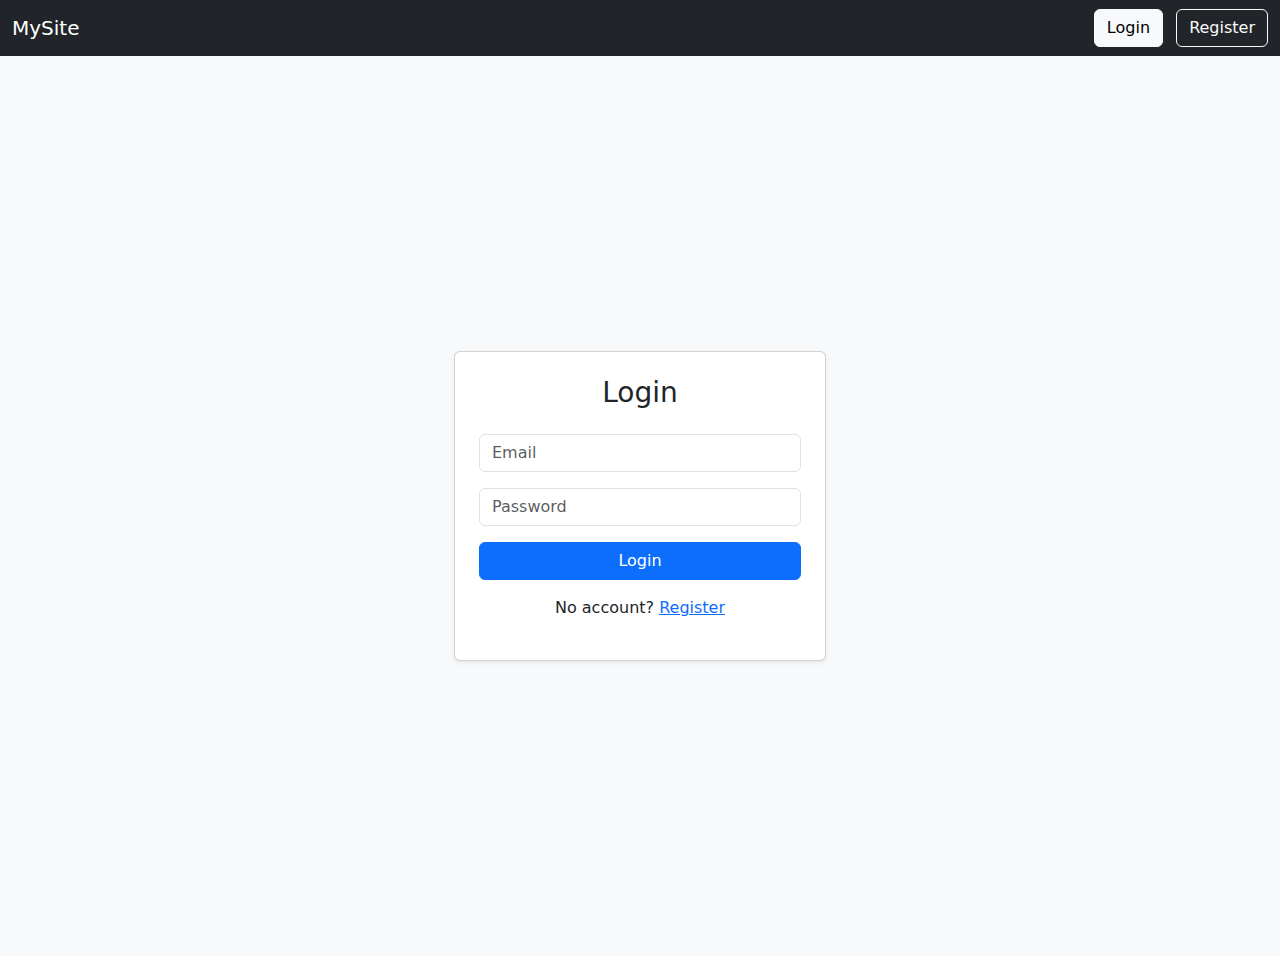
<file: index.html>
<!DOCTYPE html>
<html lang="en">
<head>
  <meta charset="UTF-8">
  <title>Login</title>
  <link href="https://cdn.jsdelivr.net/npm/bootstrap@5.3.3/dist/css/bootstrap.min.css" rel="stylesheet">
</head>
<body class="bg-light">

  <!-- Navbar -->
  <nav class="navbar navbar-expand-lg navbar-dark bg-dark">
    <div class="container-fluid">
      <a class="navbar-brand" href="#">MySite</a>
      <div>
        <a href="index.html" class="btn btn-outline-light me-2 active">Login</a>
        <a href="register.html" class="btn btn-outline-light">Register</a>
      </div>
    </div>
  </nav>

  <div class="container d-flex justify-content-center align-items-center vh-100">
    <div class="card shadow-sm p-4 col-md-4">
      <h3 class="text-center mb-4">Login</h3>

      <!-- Alert box -->
      <div id="loginAlert" class="alert d-none" role="alert"></div>

      <form id="loginForm" novalidate>
        <div class="mb-3">
          <input type="email" name="email" class="form-control" placeholder="Email" required>
        </div>
        <div class="mb-3">
          <input type="password" name="password" class="form-control" placeholder="Password" required>
        </div>
        <button type="submit" class="btn btn-primary w-100">Login</button>
      </form>

      <p class="mt-3 text-center">
        No account? <a href="register.html">Register</a>
      </p>
    </div>
  </div>

  <script>
    // Redirect if already logged in
    if (localStorage.getItem('access_token')) {
      window.location.href = 'dashboard.html';
    }

    const form = document.getElementById('loginForm');
    const alertBox = document.getElementById('loginAlert');

    form.addEventListener('submit', async (e) => {
      e.preventDefault();
      alertBox.classList.add('d-none');

      if (!form.checkValidity()) {
        form.classList.add('was-validated');
        return;
      }

      const data = Object.fromEntries(new FormData(form).entries());
      const res = await fetch('https://ladogudi.serv00.net/api/login', {
        method: 'POST',
        headers: { 'Content-Type': 'application/json' },
        body: JSON.stringify(data)
      });

      const result = await res.json();

      if (res.ok) {
        localStorage.setItem('access_token', result.access_token);
        localStorage.setItem('refresh_token', result.refresh_token);
        window.location.href = 'dashboard.html';
      } else {
        alertBox.className = 'alert alert-danger';
        alertBox.innerText = result.message || 'Login failed';
        alertBox.classList.remove('d-none');
      }
    });
  </script>
</body>
</html>
</file>
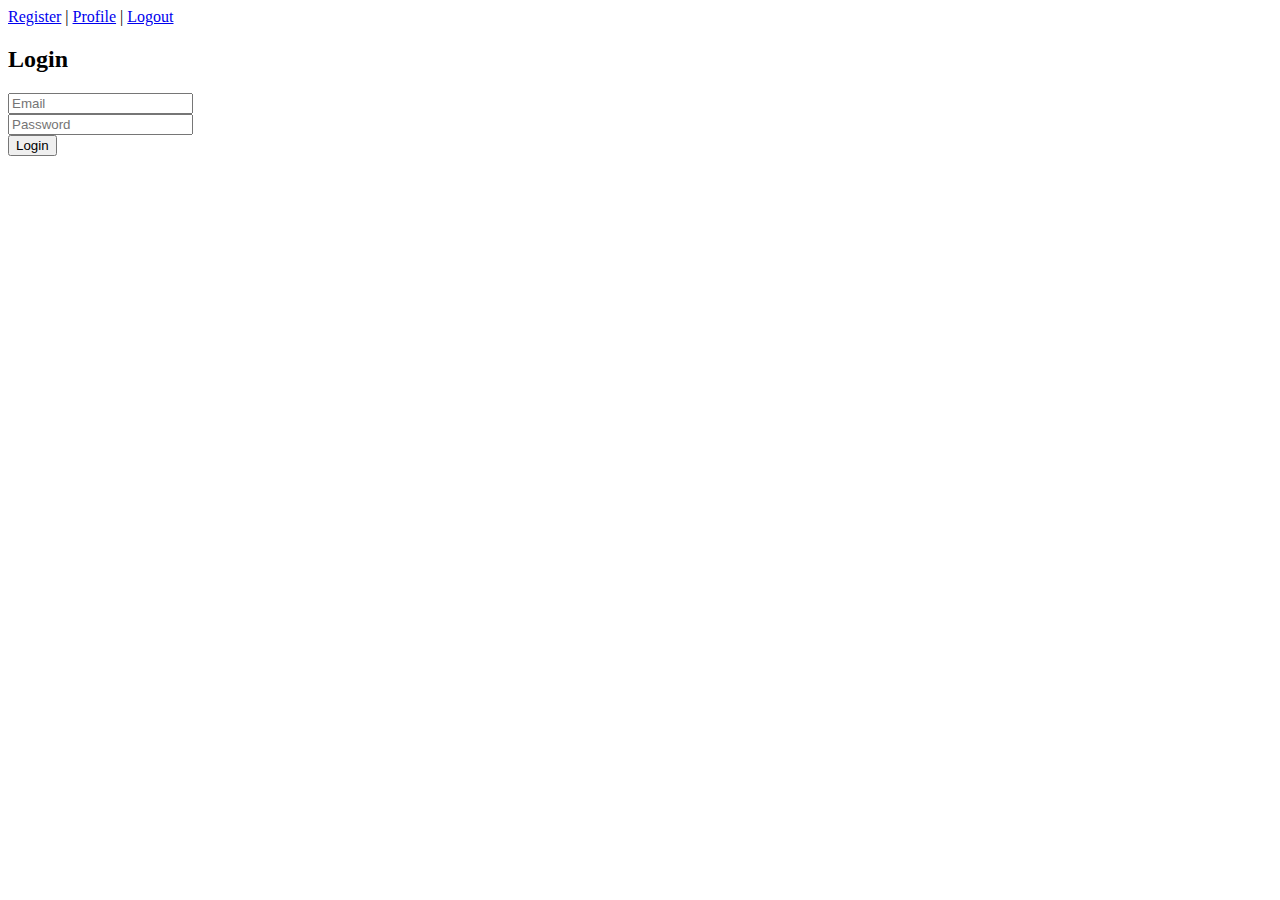
<file: login.html>
<!-- login.html -->
<!DOCTYPE html>
<html>
<head>
    <title>Login</title>
</head>
<body>
    <nav>
        <a href="register.html">Register</a> | 
        <a href="profile.html">Profile</a> |
        <a href="logout.html">Logout</a>
    </nav>
    
    <h2>Login</h2>
    <form id="loginForm">
        <input type="email" id="email" placeholder="Email" required><br>
        <input type="password" id="password" placeholder="Password" required><br>
        <button type="submit">Login</button>
    </form>
    <div id="message"></div>

    <script>
        document.getElementById('loginForm').addEventListener('submit', async (e) => {
            e.preventDefault();
            
            const response = await fetch('https://ladogudi.serv00.net/api/login', {
                method: 'POST',
                headers: { 'Content-Type': 'application/json' },
                body: JSON.stringify({
                    email: document.getElementById('email').value,
                    password: document.getElementById('password').value
                })
            });

            const data = await response.json();
            if (response.ok) {
                localStorage.setItem('access_token', data.access_token);
                localStorage.setItem('refresh_token', data.refresh_token);
                document.getElementById('message').innerHTML = 'Login successful!';
            } else {
                document.getElementById('message').innerHTML = `Error: ${data.error}`;
            }
        });
    </script>
</body>
</html>
</file>
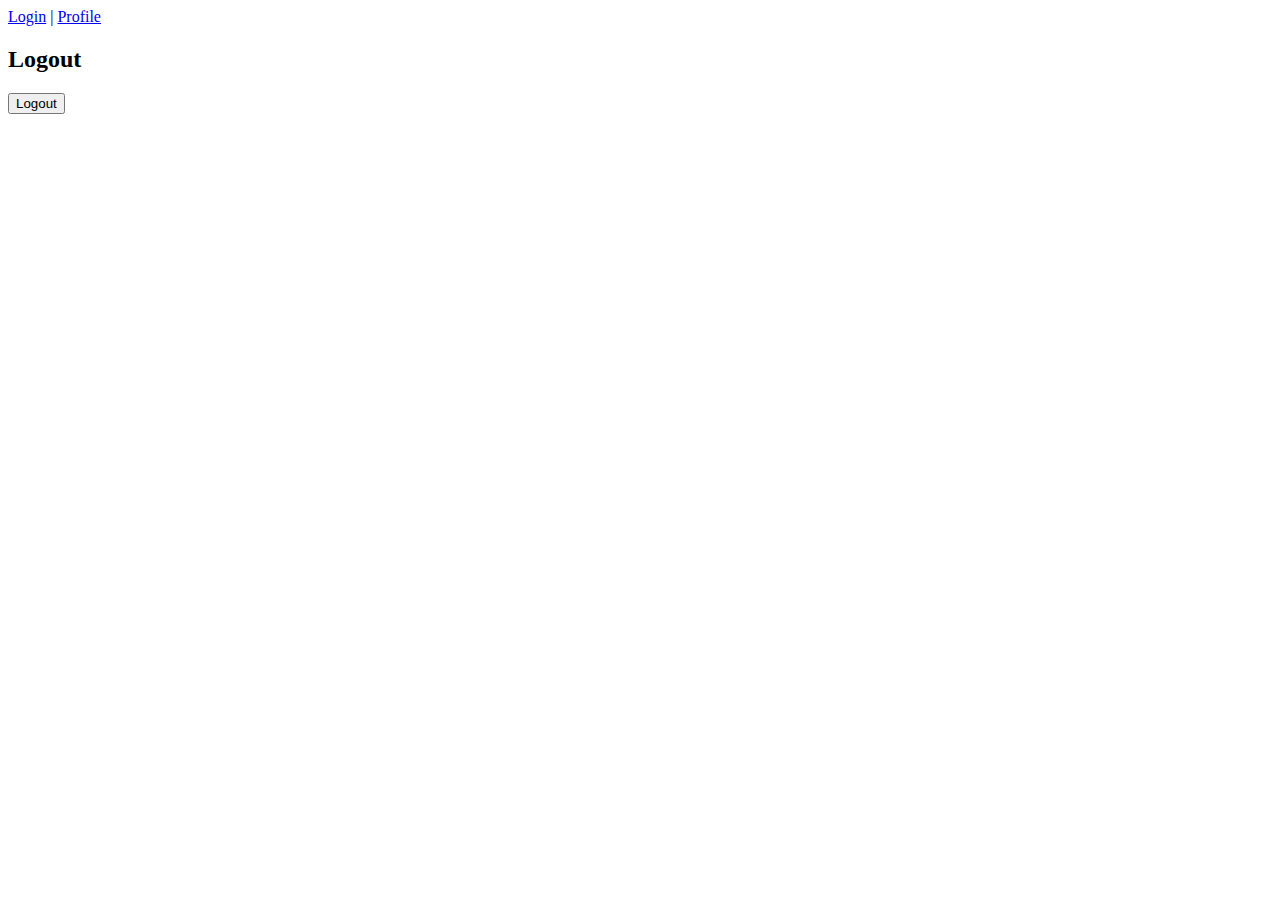
<file: logout.html>
<!-- logout.html -->
<!DOCTYPE html>
<html>
<head>
    <title>Logout</title>
</head>
<body>
    <nav>
        <a href="login.html">Login</a> | 
        <a href="profile.html">Profile</a>
    </nav>

    <h2>Logout</h2>
    <button onclick="logout()">Logout</button>
    <div id="message"></div>

    <script>
        async function logout() {
            const accessToken = localStorage.getItem('access_token');
            const refreshToken = localStorage.getItem('refresh_token');

            try {
                const response = await fetch('https://ladogudi.serv00.net/api/logout', {
                    method: 'POST',
                    headers: {
                        'Authorization': `Bearer ${accessToken}`,
                        'Content-Type': 'application/json'
                    },
                    body: JSON.stringify({ refresh_token: refreshToken })
                });

                if (response.ok) {
                    localStorage.removeItem('access_token');
                    localStorage.removeItem('refresh_token');
                    document.getElementById('message').innerHTML = 'Logged out successfully';
                }
            } catch (error) {
                document.getElementById('message').innerHTML = 'Logout failed';
            }
        }
    </script>
</body>
</html>
</file>
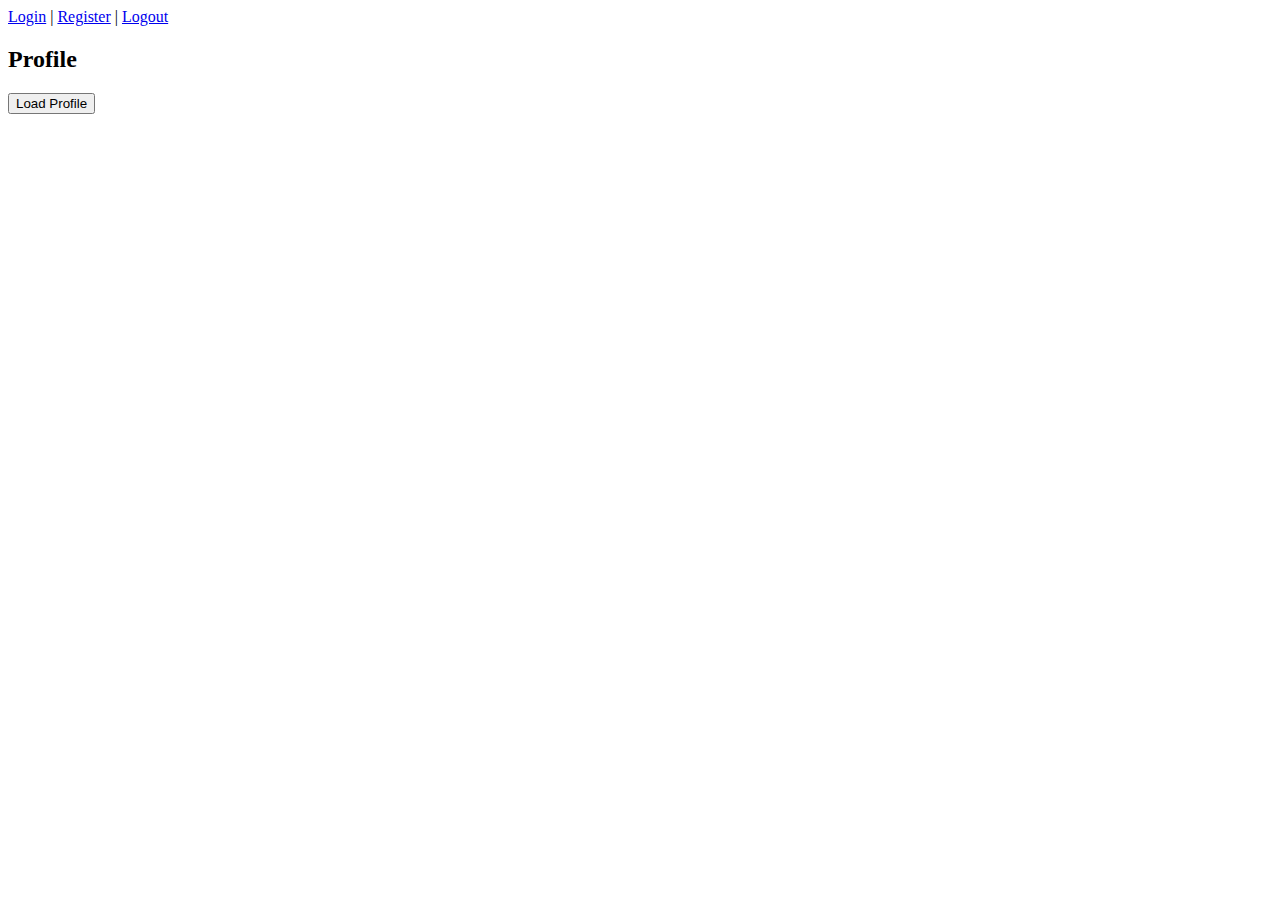
<file: profile.html>
<!-- profile.html -->
<!DOCTYPE html>
<html>
<head>
    <title>Profile</title>
</head>
<body>
    <nav>
        <a href="login.html">Login</a> | 
        <a href="register.html">Register</a> |
        <a href="logout.html">Logout</a>
    </nav>

    <h2>Profile</h2>
    <button onclick="getProfile()">Load Profile</button>
    <div id="profile"></div>

    <script>
        async function getProfile() {
            const token = localStorage.getItem('access_token');
            if (!token) {
                alert('Please login first');
                return;
            }

            try {
                const response = await fetch('https://ladogudi.serv00.net/api/profile', {
                    headers: { 'Authorization': `Bearer ${token}` }
                });
                
                if (response.status === 401) {
                    await refreshToken();
                    return getProfile();
                }

                const data = await response.json();
                document.getElementById('profile').innerHTML = `
                    ID: ${data.id}<br>
                    Email: ${data.email}
                `;
            } catch (error) {
                alert('Error loading profile');
            }
        }

        async function refreshToken() {
            const refreshToken = localStorage.getItem('refresh_token');
            const response = await fetch('/api/refresh', {
                method: 'POST',
                headers: { 'Authorization': `Bearer ${refreshToken}` }
            });

            if (response.ok) {
                const data = await response.json();
                localStorage.setItem('access_token', data.access_token);
            } else {
                localStorage.removeItem('access_token');
                localStorage.removeItem('refresh_token');
                alert('Session expired. Please login again.');
            }
        }
    </script>
</body>
</html>
</file>
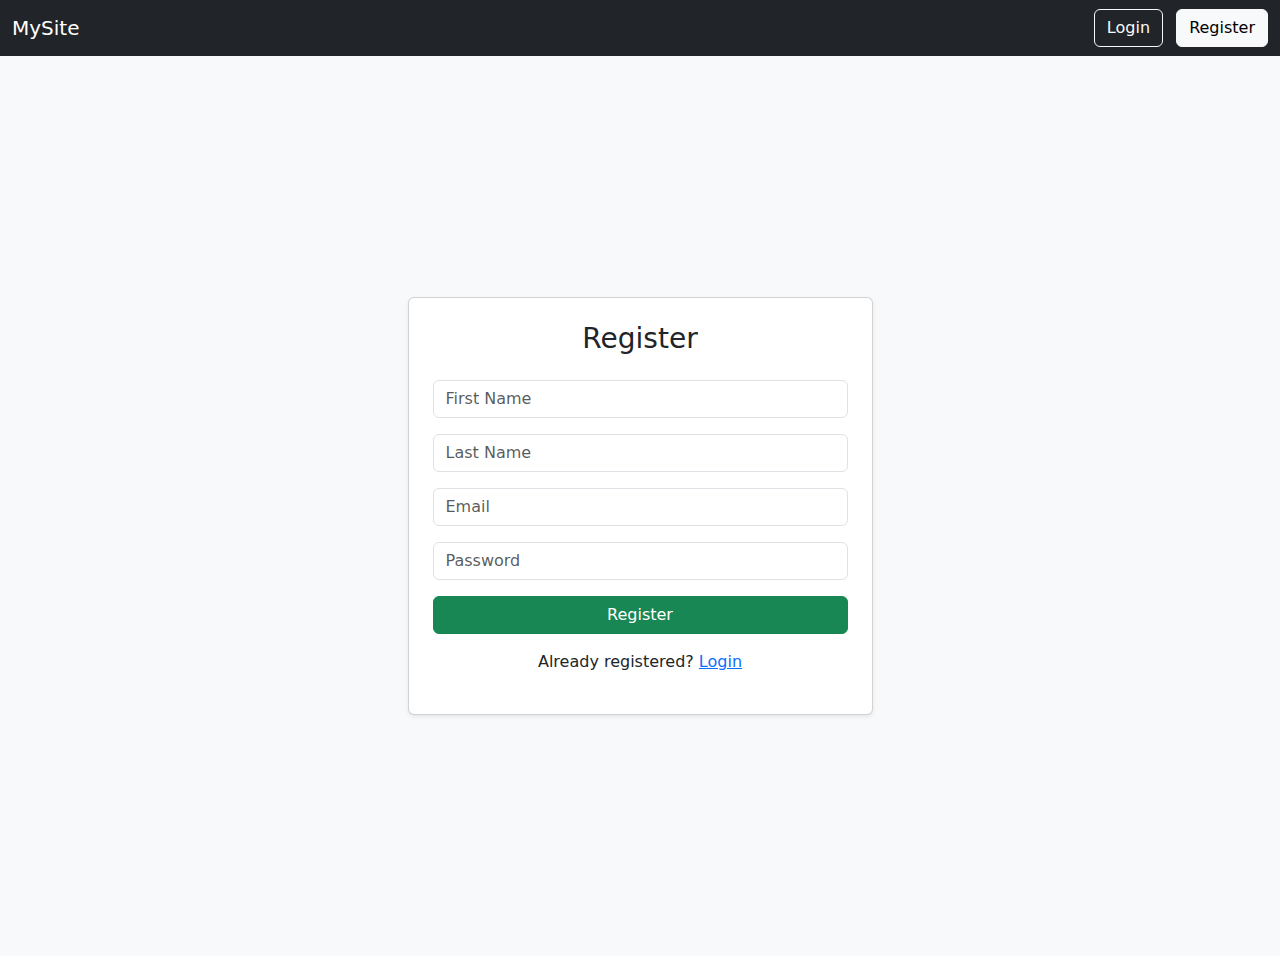
<file: register.html>
<!DOCTYPE html>
<html lang="en">
<head>
  <meta charset="UTF-8">
  <title>Register</title>
  <link href="https://cdn.jsdelivr.net/npm/bootstrap@5.3.3/dist/css/bootstrap.min.css" rel="stylesheet">
</head>
<body class="bg-light">

  <!-- Navbar -->
  <nav class="navbar navbar-expand-lg navbar-dark bg-dark">
    <div class="container-fluid">
      <a class="navbar-brand" href="#">MySite</a>
      <div>
        <a href="index.html" class="btn btn-outline-light me-2">Login</a>
        <a href="register.html" class="btn btn-outline-light active">Register</a>
      </div>
    </div>
  </nav>

  <div class="container d-flex justify-content-center align-items-center vh-100">
    <div class="card shadow-sm p-4 col-md-5">
      <h3 class="text-center mb-4">Register</h3>

      <!-- Alert -->
      <div id="registerAlert" class="alert d-none" role="alert"></div>

      <form id="registerForm" novalidate>
        <div class="mb-3">
          <input type="text" name="first_name" class="form-control" placeholder="First Name" required>
        </div>
        <div class="mb-3">
          <input type="text" name="last_name" class="form-control" placeholder="Last Name" required>
        </div>
        <div class="mb-3">
          <input type="email" name="email" class="form-control" placeholder="Email" required>
        </div>
        <div class="mb-3">
          <input type="password" name="password" class="form-control" placeholder="Password" required minlength="6">
        </div>
        <button type="submit" class="btn btn-success w-100">Register</button>
      </form>

      <p class="mt-3 text-center">
        Already registered? <a href="index.html">Login</a>
      </p>
    </div>
  </div>

  <script>
    // Redirect if already logged in
    if (localStorage.getItem('access_token')) {
      window.location.href = 'dashboard.html';
    }

    const form = document.getElementById('registerForm');
    const alertBox = document.getElementById('registerAlert');

    form.addEventListener('submit', async (e) => {
      e.preventDefault();
      alertBox.classList.add('d-none');

      if (!form.checkValidity()) {
        form.classList.add('was-validated');
        return;
      }

      const data = Object.fromEntries(new FormData(form).entries());

      const res = await fetch('https://ladogudi.serv00.net/api/register', {
        method: 'POST',
        headers: { 'Content-Type': 'application/json' },
        body: JSON.stringify(data)
      });

      const result = await res.json();

      if (res.ok) {
        alertBox.className = 'alert alert-success';
        alertBox.innerText = result.message || 'Registration successful!';
        alertBox.classList.remove('d-none');
        form.reset();
      } else {
        alertBox.className = 'alert alert-danger';
        alertBox.innerText = result.message || 'Registration failed';
        alertBox.classList.remove('d-none');
      }
    });
  </script>
</body>
</html>
</file>
